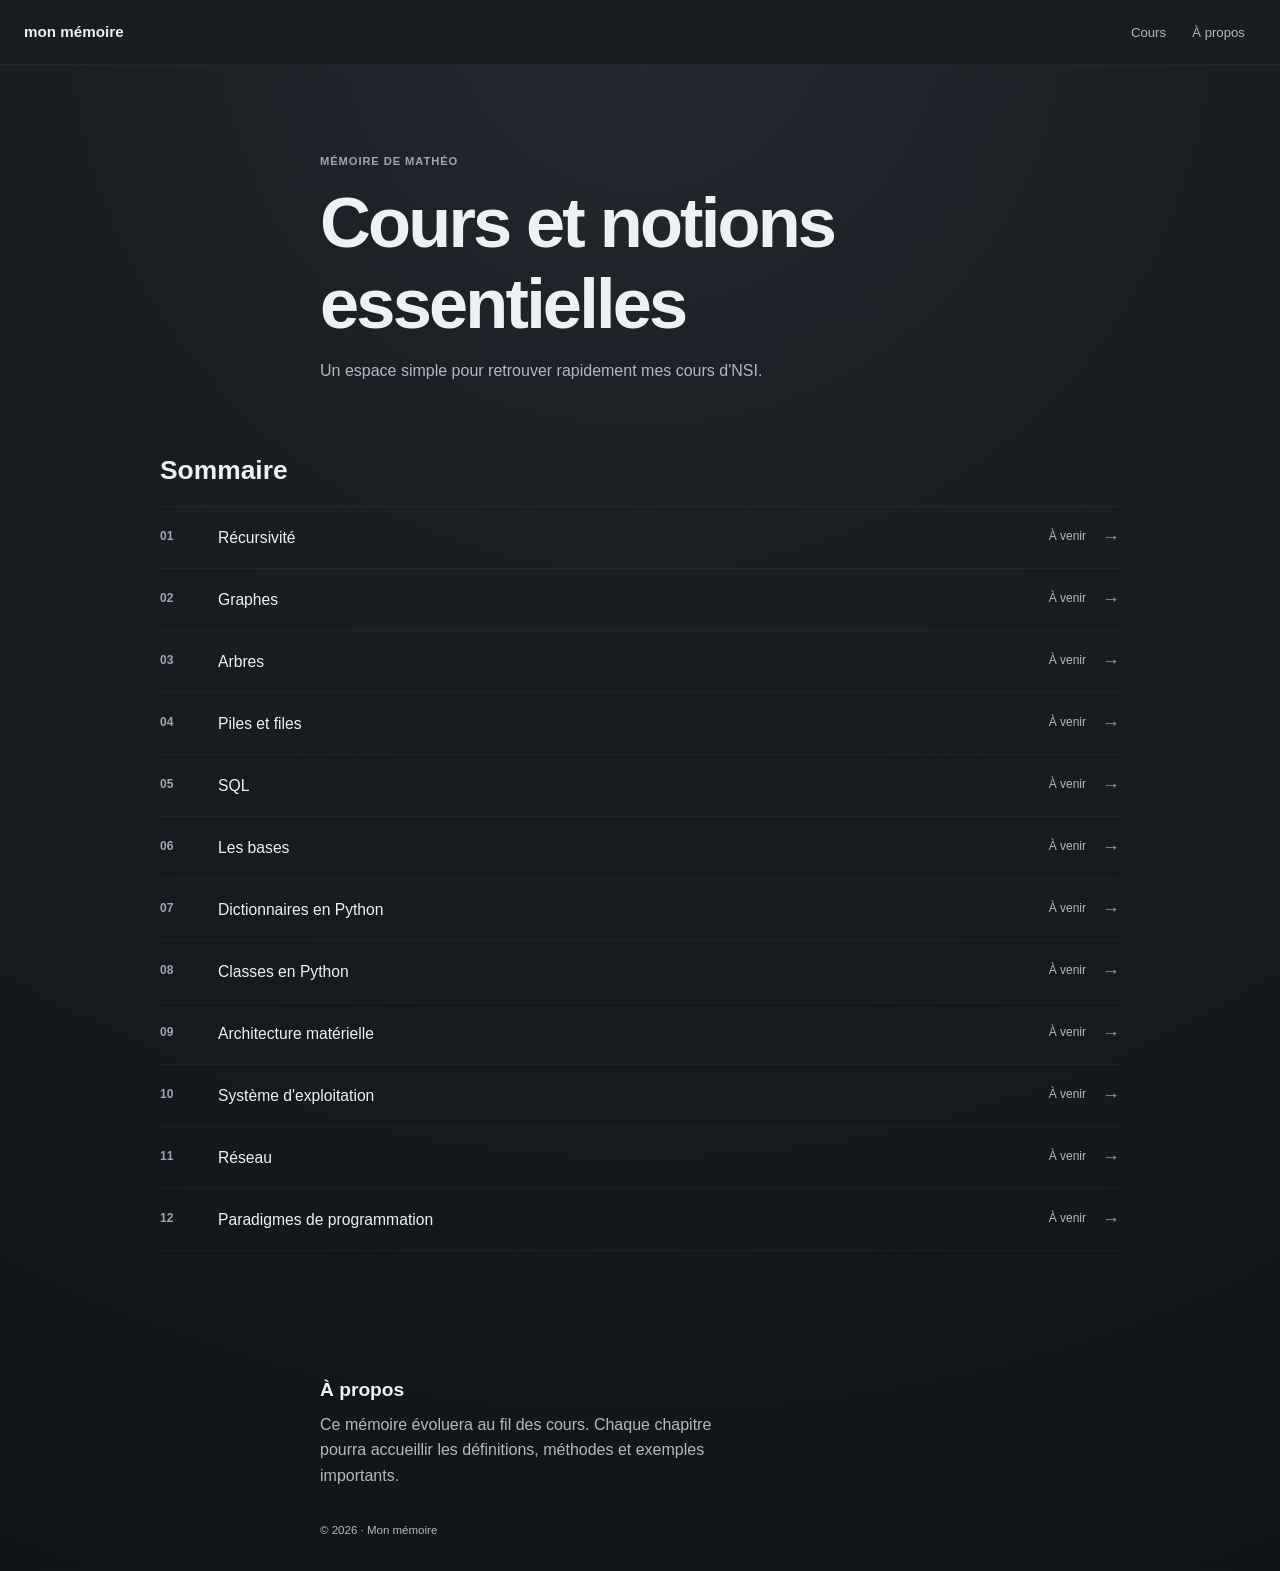
<file: index.html>
<!DOCTYPE html>
<html lang="fr">
<head>
  <meta charset="UTF-8">
  <meta name="viewport" content="width=device-width, initial-scale=1.0">
  <meta name="description" content="Le mémoire de cours de Mathéo.">
  <title>Mon mémoire | Mathéo</title>
  <link rel="stylesheet" href="style.css">
</head>
<body>
  <header class="site-header">
    <div class="header-inner">
      <a class="brand" href="#accueil">mon mémoire</a>
      <nav aria-label="Menu principal">
        <a href="#cours">Cours</a>
        <a href="#a-propos">À propos</a>
      </nav>
    </div>
  </header>

  <main id="accueil" class="page-shell">
    <section class="intro" aria-labelledby="page-title">
      <p class="kicker">Mémoire de Mathéo</p>
      <h1 id="page-title">Cours et notions essentielles</h1>
      <p class="intro-text">Un espace simple pour retrouver rapidement mes cours d'NSI.</p>
    </section>

    <section id="cours" class="chapters" aria-labelledby="chapters-title">
      <div class="section-heading">
        <h2 id="chapters-title">Sommaire</h2>
      </div>
      <div class="chapter-list">
        <a class="chapter" href="recursivite.html"><span>01</span><strong>Récursivité</strong><em>À venir</em><b aria-hidden="true">→</b></a>
        <a class="chapter" href="graphes.html"><span>02</span><strong>Graphes</strong><em>À venir</em><b aria-hidden="true">→</b></a>
        <a class="chapter" href="arbres.html"><span>03</span><strong>Arbres</strong><em>À venir</em><b aria-hidden="true">→</b></a>
        <a class="chapter" href="piles-et-files.html"><span>04</span><strong>Piles et files</strong><em>À venir</em><b aria-hidden="true">→</b></a>
        <a class="chapter" href="sql.html"><span>05</span><strong>SQL</strong><em>À venir</em><b aria-hidden="true">→</b></a>
        <a class="chapter" href="bases.html"><span>06</span><strong>Les bases</strong><em>À venir</em><b aria-hidden="true">→</b></a>
        <a class="chapter" href="dictionnaires-python.html"><span>07</span><strong>Dictionnaires en Python</strong><em>À venir</em><b aria-hidden="true">→</b></a>
        <a class="chapter" href="classes-python.html"><span>08</span><strong>Classes en Python</strong><em>À venir</em><b aria-hidden="true">→</b></a>
        <a class="chapter" href="architecture-materielle.html"><span>09</span><strong>Architecture matérielle</strong><em>À venir</em><b aria-hidden="true">→</b></a>
        <a class="chapter" href="systeme-exploitation.html"><span>10</span><strong>Système d'exploitation</strong><em>À venir</em><b aria-hidden="true">→</b></a>
        <a class="chapter" href="reseau.html"><span>11</span><strong>Réseau</strong><em>À venir</em><b aria-hidden="true">→</b></a>
        <a class="chapter" href="paradigmes-programmation.html"><span>12</span><strong>Paradigmes de programmation</strong><em>À venir</em><b aria-hidden="true">→</b></a>
      </div>
    </section>

  </main>

  <section id="a-propos" class="about" aria-labelledby="about-title">
    <h2 id="about-title">À propos</h2>
    <p>Ce mémoire évoluera au fil des cours. Chaque chapitre pourra accueillir les définitions, méthodes et exemples importants.</p>
  </section>

  <footer class="site-footer"><p>© 2026 · Mon mémoire</p></footer>
</body>
</html>
</file>
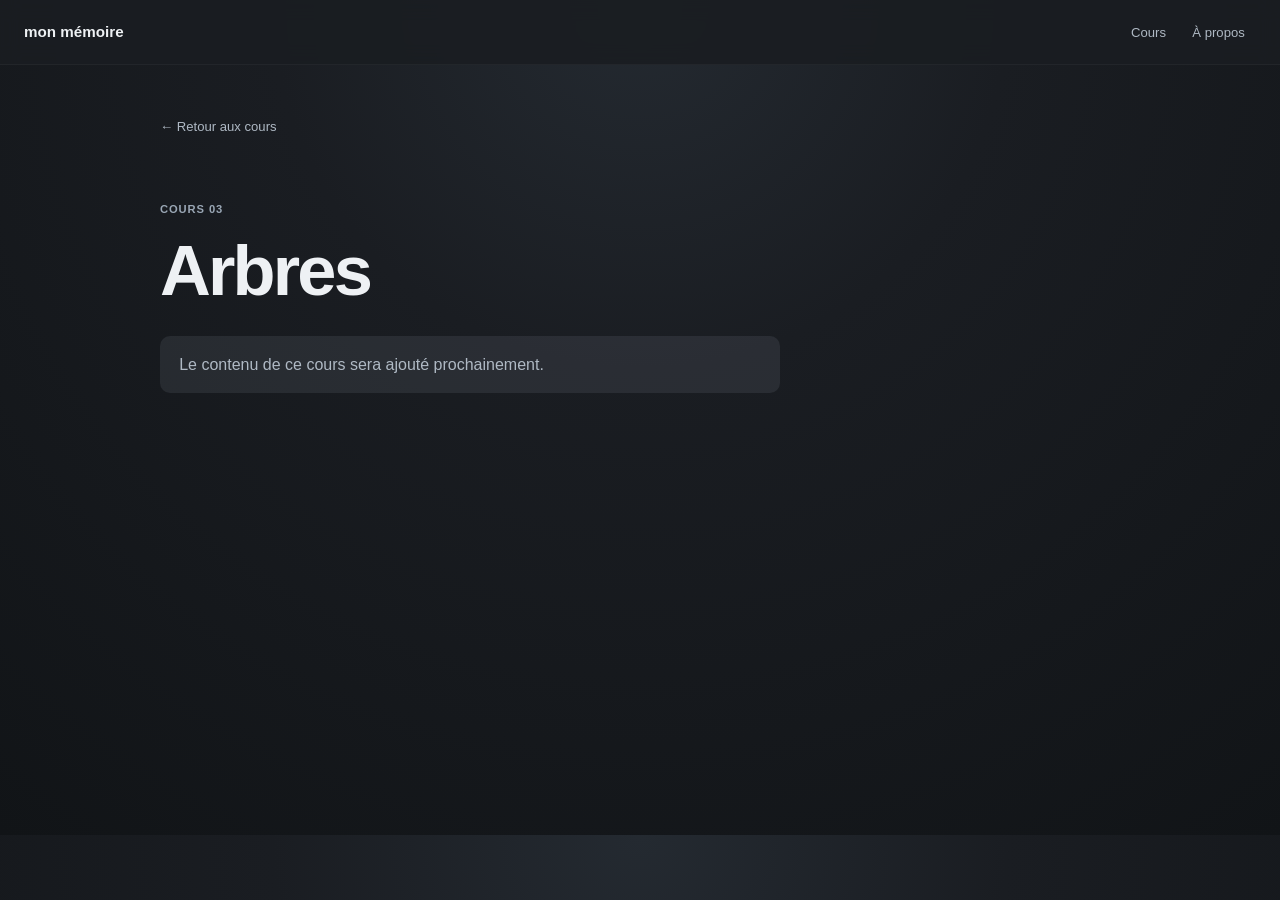
<file: arbres.html>
<!DOCTYPE html>
<html lang="fr">
<head><meta charset="UTF-8"><meta name="viewport" content="width=device-width, initial-scale=1.0"><title>Arbres | Mon mémoire</title><link rel="stylesheet" href="style.css"></head>
<body><header class="site-header"><div class="header-inner"><a class="brand" href="index.html">mon mémoire</a><nav><a href="index.html#cours">Cours</a><a href="index.html#a-propos">À propos</a></nav></div></header><main class="page-shell course-page"><a class="back-link" href="index.html#cours">← Retour aux cours</a><p class="kicker">Cours 03</p><h1>Arbres</h1><p class="course-status">Le contenu de ce cours sera ajouté prochainement.</p></main></body></html>
</file>
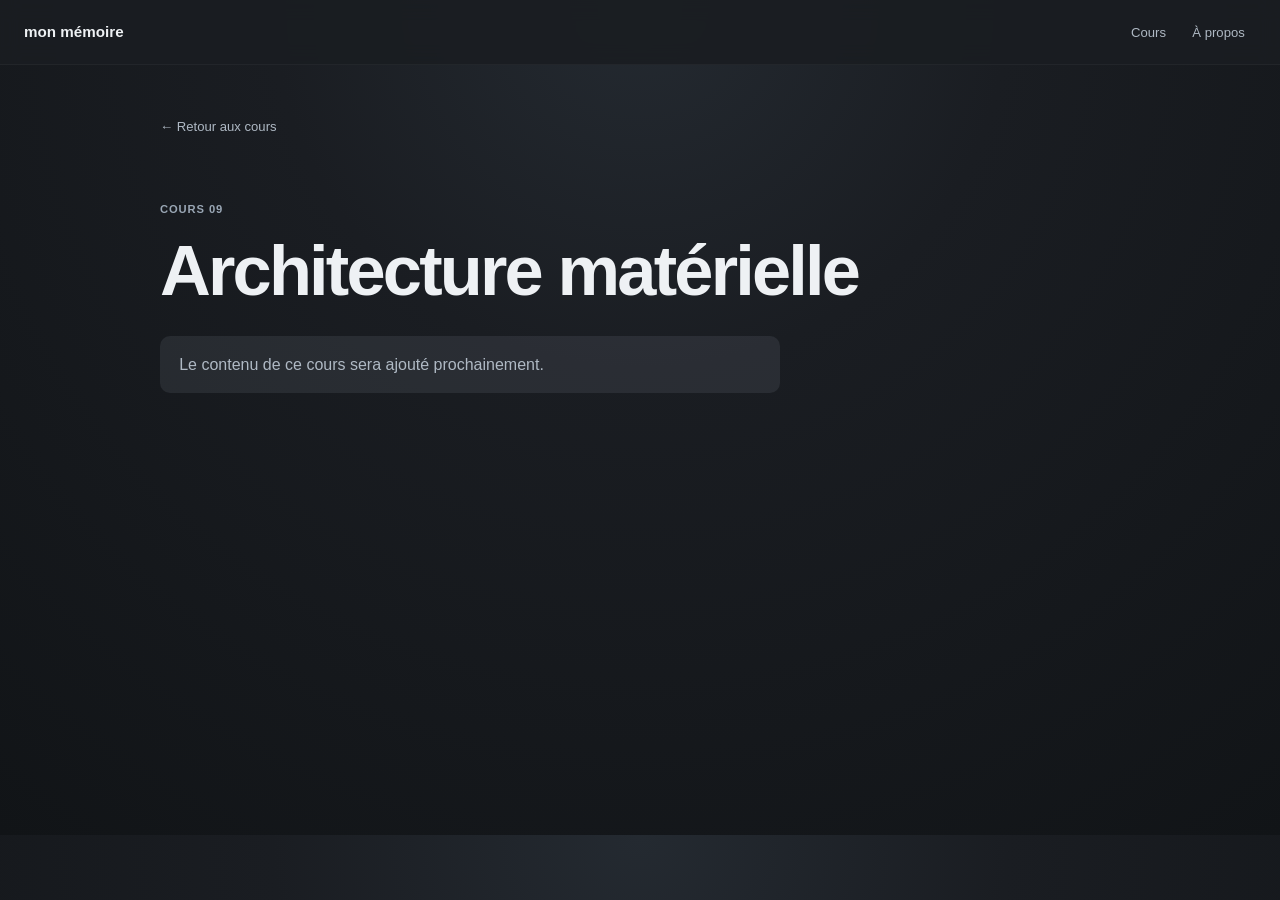
<file: architecture-materielle.html>
<!DOCTYPE html>
<html lang="fr">
<head><meta charset="UTF-8"><meta name="viewport" content="width=device-width, initial-scale=1.0"><title>Architecture matérielle | Mon mémoire</title><link rel="stylesheet" href="style.css"></head>
<body><header class="site-header"><div class="header-inner"><a class="brand" href="index.html">mon mémoire</a><nav><a href="index.html#cours">Cours</a><a href="index.html#a-propos">À propos</a></nav></div></header><main class="page-shell course-page"><a class="back-link" href="index.html#cours">← Retour aux cours</a><p class="kicker">Cours 09</p><h1>Architecture matérielle</h1><p class="course-status">Le contenu de ce cours sera ajouté prochainement.</p></main></body></html>
</file>
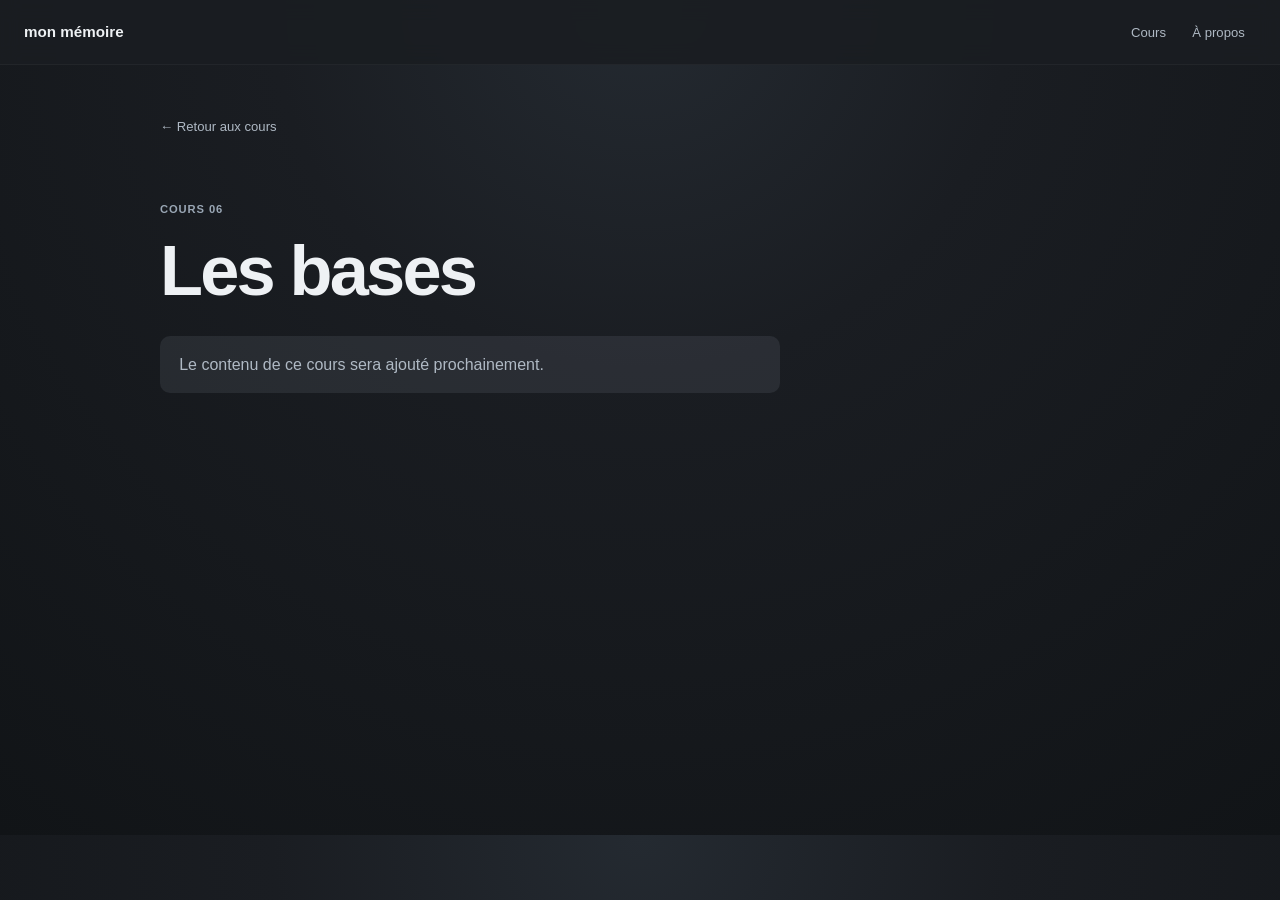
<file: bases.html>
<!DOCTYPE html>
<html lang="fr">
<head><meta charset="UTF-8"><meta name="viewport" content="width=device-width, initial-scale=1.0"><title>Les bases | Mon mémoire</title><link rel="stylesheet" href="style.css"></head>
<body><header class="site-header"><div class="header-inner"><a class="brand" href="index.html">mon mémoire</a><nav><a href="index.html#cours">Cours</a><a href="index.html#a-propos">À propos</a></nav></div></header><main class="page-shell course-page"><a class="back-link" href="index.html#cours">← Retour aux cours</a><p class="kicker">Cours 06</p><h1>Les bases</h1><p class="course-status">Le contenu de ce cours sera ajouté prochainement.</p></main></body></html>
</file>
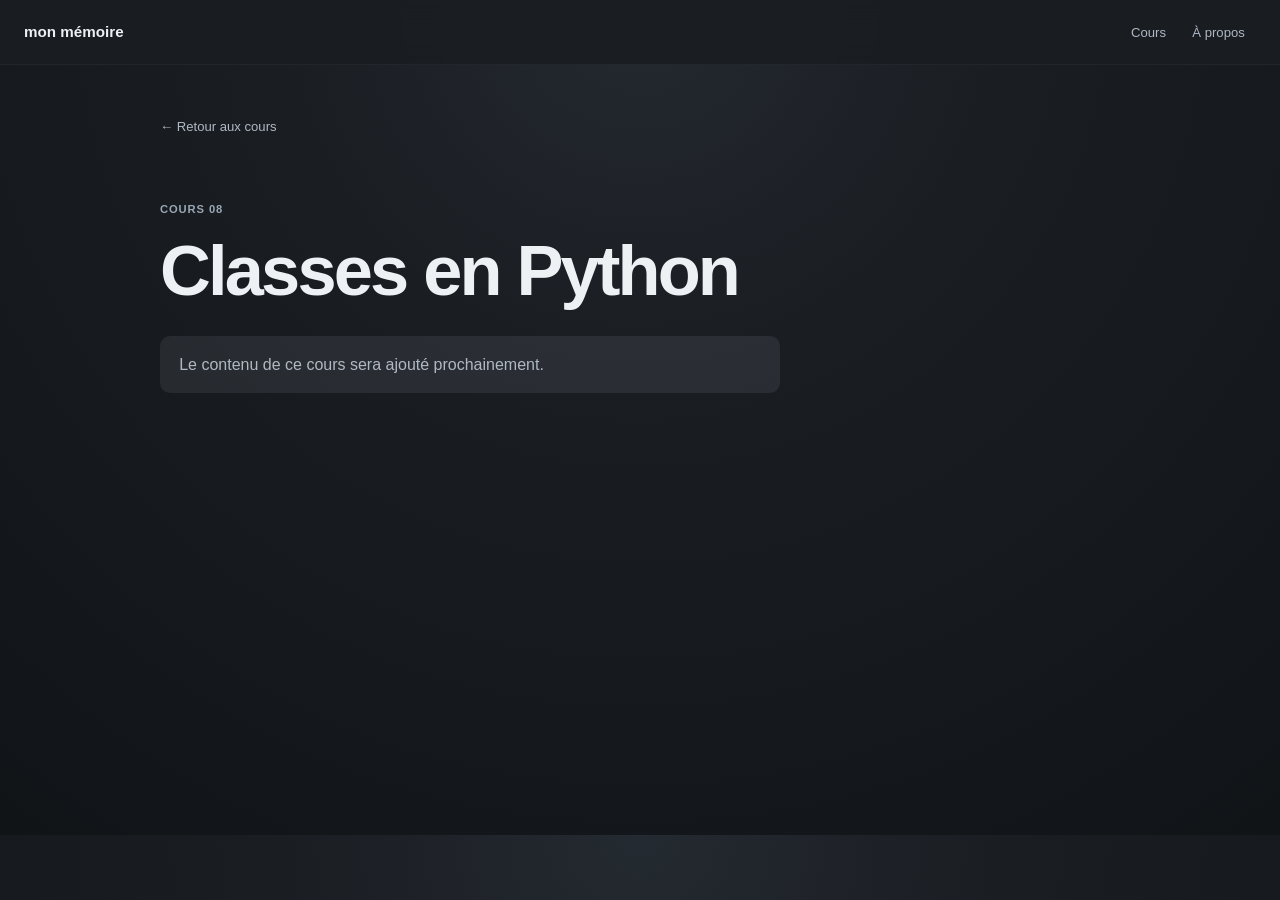
<file: classes-python.html>
<!DOCTYPE html>
<html lang="fr">
<head><meta charset="UTF-8"><meta name="viewport" content="width=device-width, initial-scale=1.0"><title>Classes en Python | Mon mémoire</title><link rel="stylesheet" href="style.css"></head>
<body><header class="site-header"><div class="header-inner"><a class="brand" href="index.html">mon mémoire</a><nav><a href="index.html#cours">Cours</a><a href="index.html#a-propos">À propos</a></nav></div></header><main class="page-shell course-page"><a class="back-link" href="index.html#cours">← Retour aux cours</a><p class="kicker">Cours 08</p><h1>Classes en Python</h1><p class="course-status">Le contenu de ce cours sera ajouté prochainement.</p></main></body></html>
</file>
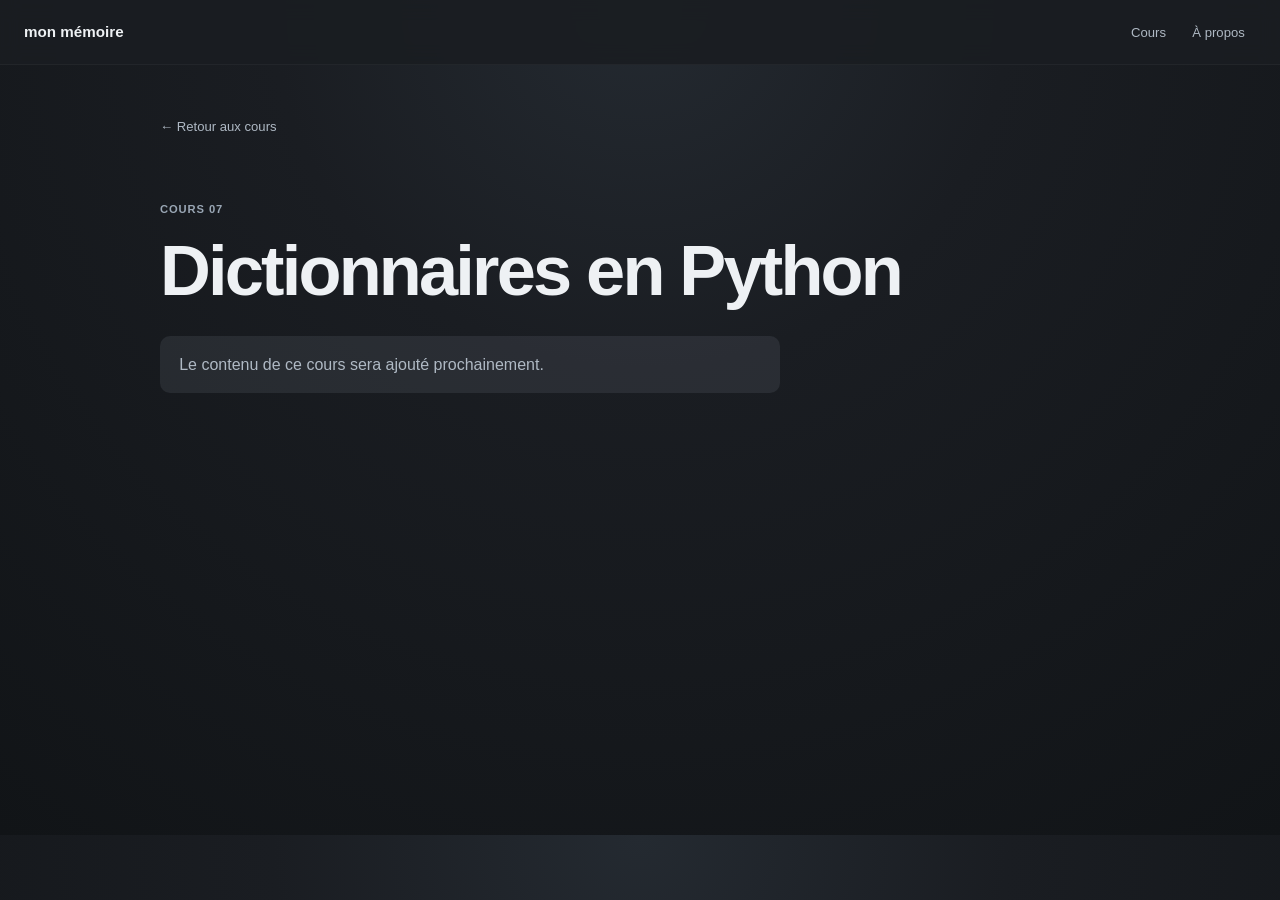
<file: dictionnaires-python.html>
<!DOCTYPE html>
<html lang="fr">
<head><meta charset="UTF-8"><meta name="viewport" content="width=device-width, initial-scale=1.0"><title>Dictionnaires en Python | Mon mémoire</title><link rel="stylesheet" href="style.css"></head>
<body><header class="site-header"><div class="header-inner"><a class="brand" href="index.html">mon mémoire</a><nav><a href="index.html#cours">Cours</a><a href="index.html#a-propos">À propos</a></nav></div></header><main class="page-shell course-page"><a class="back-link" href="index.html#cours">← Retour aux cours</a><p class="kicker">Cours 07</p><h1>Dictionnaires en Python</h1><p class="course-status">Le contenu de ce cours sera ajouté prochainement.</p></main></body></html>
</file>
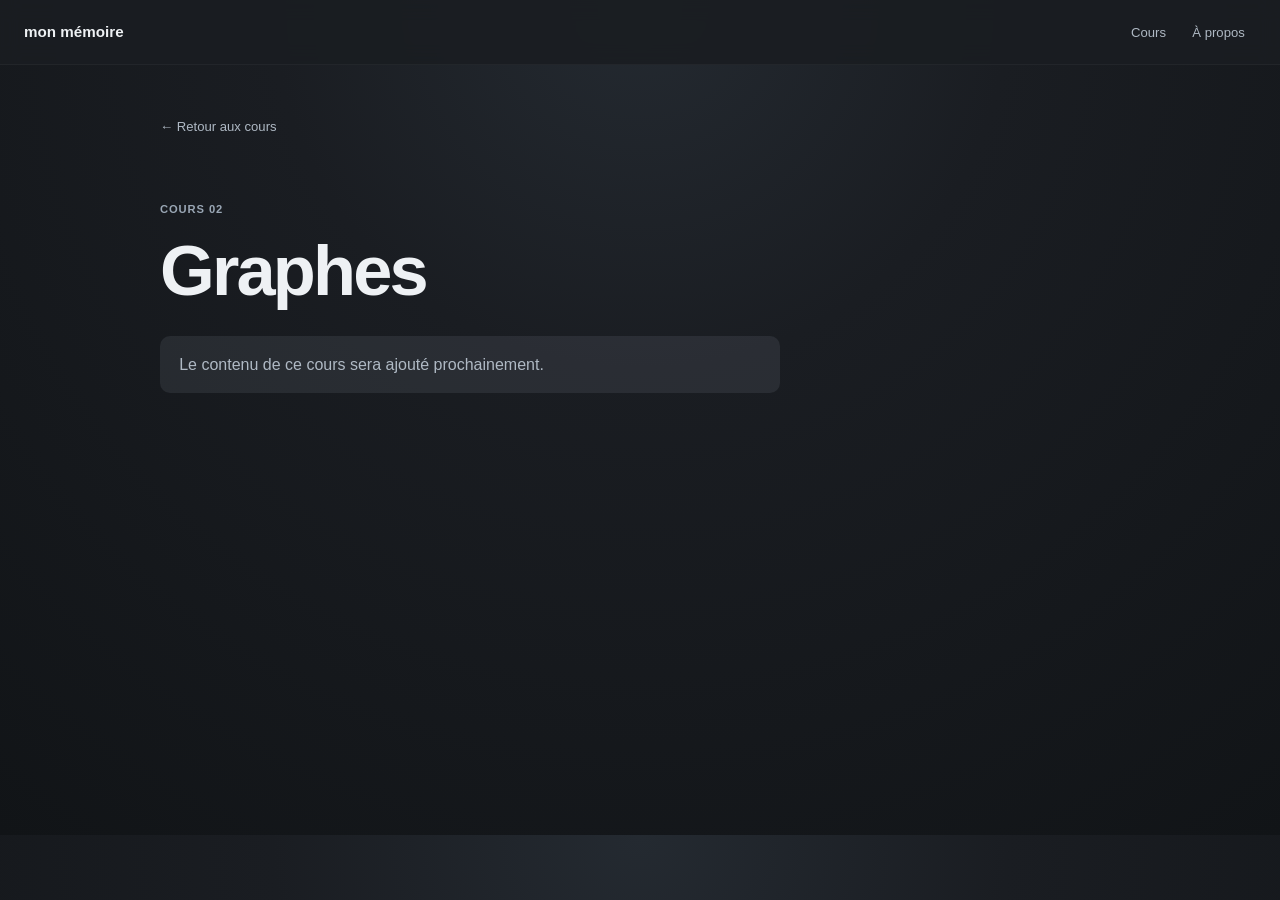
<file: graphes.html>
<!DOCTYPE html>
<html lang="fr">
<head><meta charset="UTF-8"><meta name="viewport" content="width=device-width, initial-scale=1.0"><title>Graphes | Mon mémoire</title><link rel="stylesheet" href="style.css"></head>
<body><header class="site-header"><div class="header-inner"><a class="brand" href="index.html">mon mémoire</a><nav><a href="index.html#cours">Cours</a><a href="index.html#a-propos">À propos</a></nav></div></header><main class="page-shell course-page"><a class="back-link" href="index.html#cours">← Retour aux cours</a><p class="kicker">Cours 02</p><h1>Graphes</h1><p class="course-status">Le contenu de ce cours sera ajouté prochainement.</p></main></body></html>
</file>
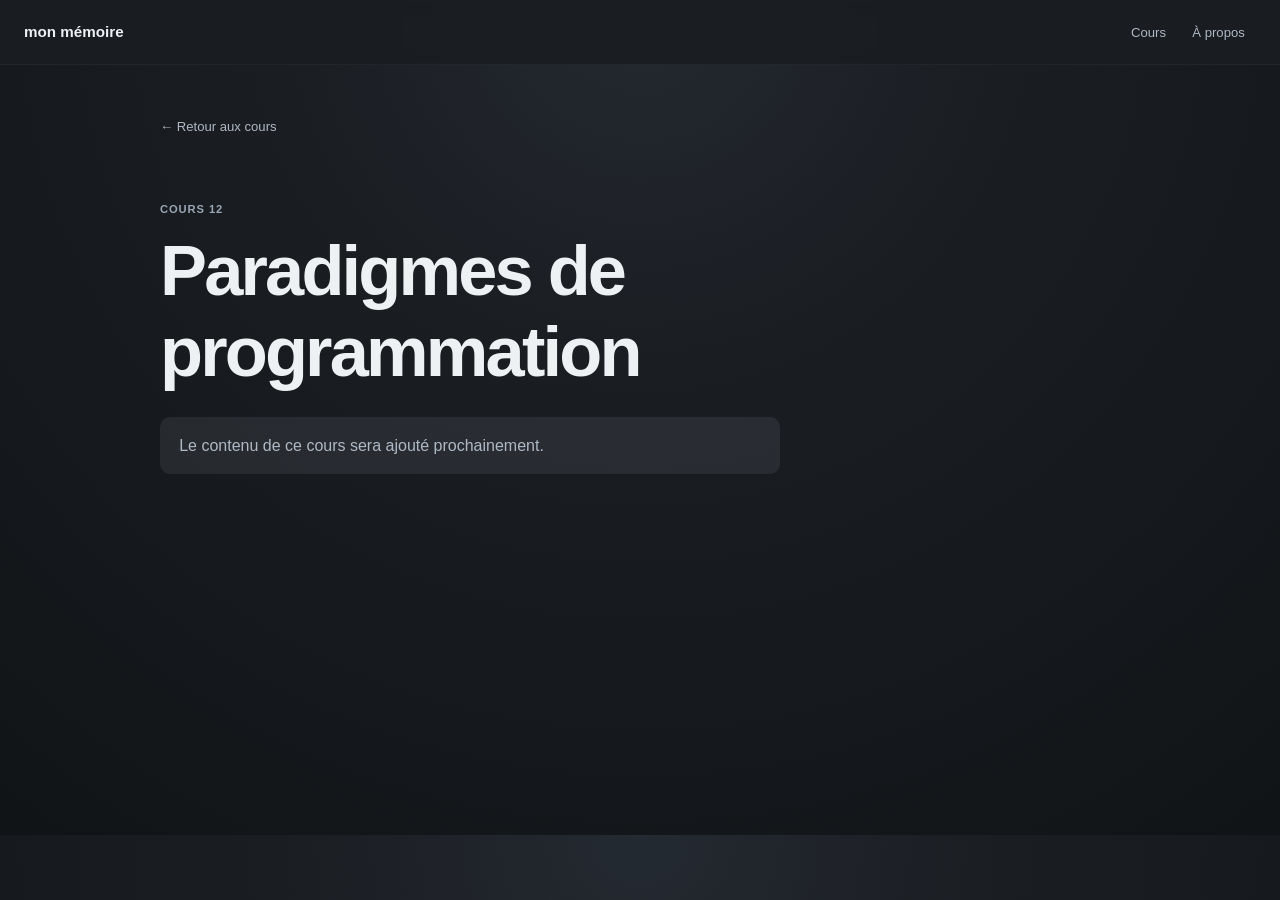
<file: paradigmes-programmation.html>
<!DOCTYPE html>
<html lang="fr">
<head><meta charset="UTF-8"><meta name="viewport" content="width=device-width, initial-scale=1.0"><title>Paradigmes de programmation | Mon mémoire</title><link rel="stylesheet" href="style.css"></head>
<body><header class="site-header"><div class="header-inner"><a class="brand" href="index.html">mon mémoire</a><nav><a href="index.html#cours">Cours</a><a href="index.html#a-propos">À propos</a></nav></div></header><main class="page-shell course-page"><a class="back-link" href="index.html#cours">← Retour aux cours</a><p class="kicker">Cours 12</p><h1>Paradigmes de programmation</h1><p class="course-status">Le contenu de ce cours sera ajouté prochainement.</p></main></body></html>
</file>
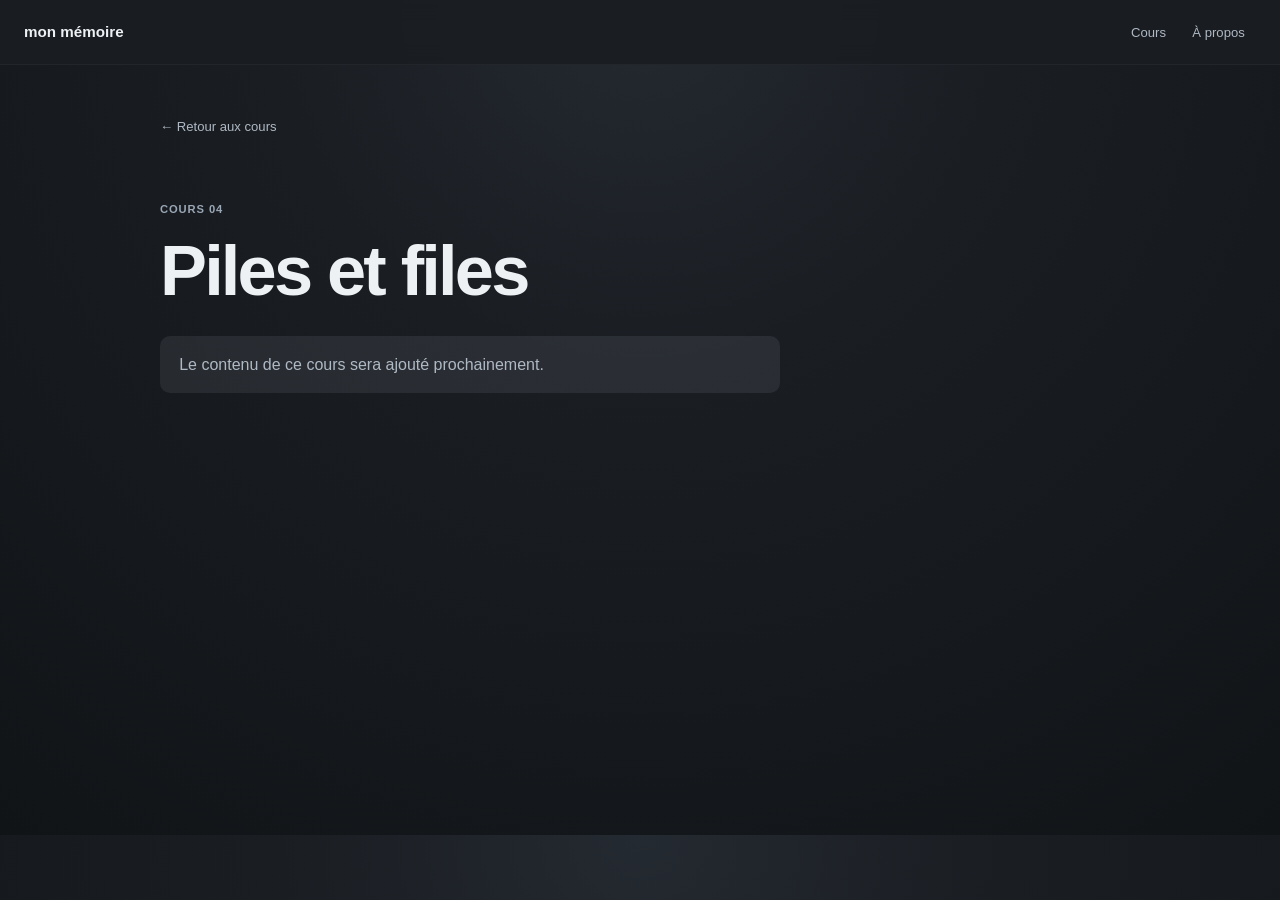
<file: piles-et-files.html>
<!DOCTYPE html>
<html lang="fr">
<head><meta charset="UTF-8"><meta name="viewport" content="width=device-width, initial-scale=1.0"><title>Piles et files | Mon mémoire</title><link rel="stylesheet" href="style.css"></head>
<body><header class="site-header"><div class="header-inner"><a class="brand" href="index.html">mon mémoire</a><nav><a href="index.html#cours">Cours</a><a href="index.html#a-propos">À propos</a></nav></div></header><main class="page-shell course-page"><a class="back-link" href="index.html#cours">← Retour aux cours</a><p class="kicker">Cours 04</p><h1>Piles et files</h1><p class="course-status">Le contenu de ce cours sera ajouté prochainement.</p></main></body></html>
</file>
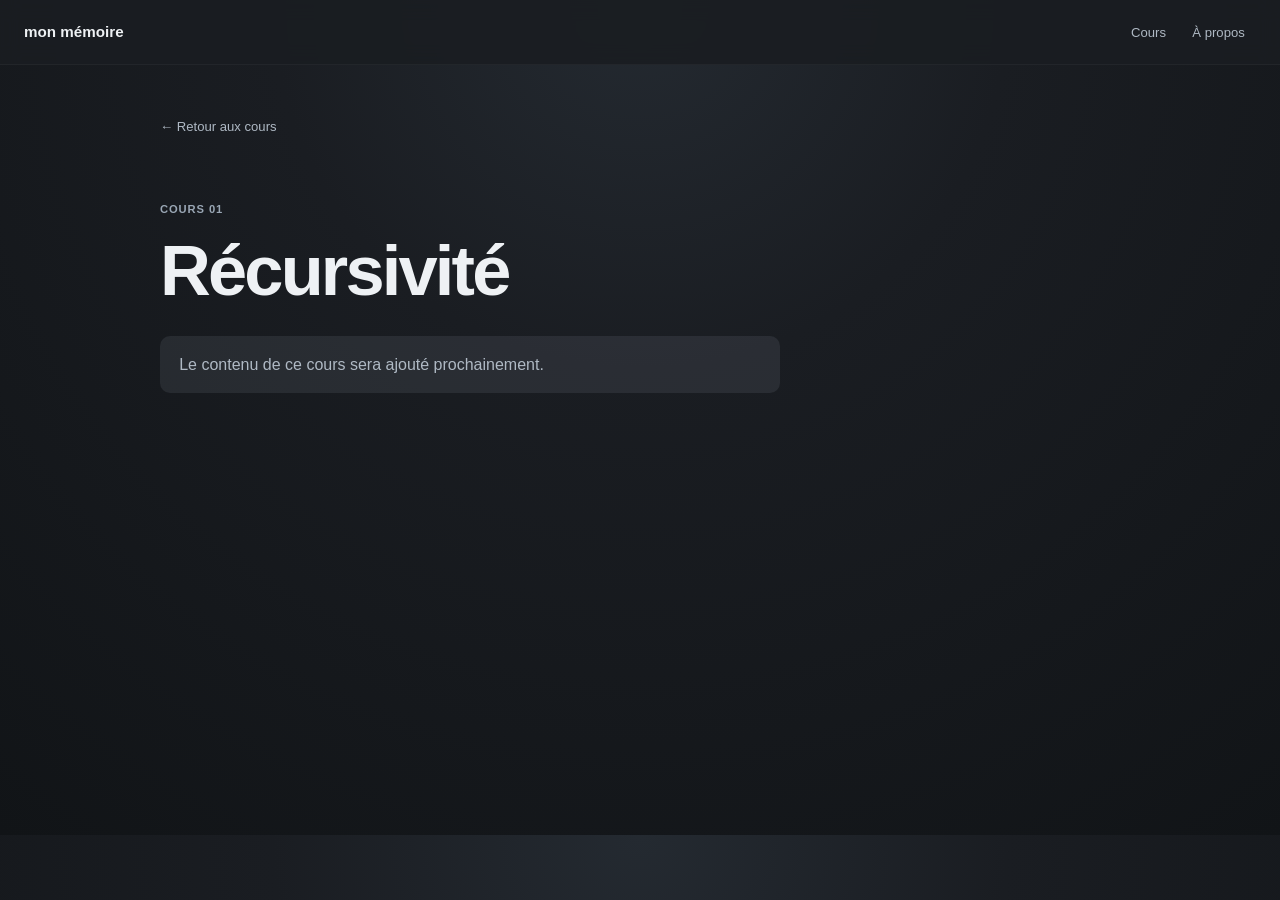
<file: recursivite.html>
<!DOCTYPE html>
<html lang="fr">
<head><meta charset="UTF-8"><meta name="viewport" content="width=device-width, initial-scale=1.0"><title>Récursivité | Mon mémoire</title><link rel="stylesheet" href="style.css"></head>
<body><header class="site-header"><div class="header-inner"><a class="brand" href="index.html">mon mémoire</a><nav><a href="index.html#cours">Cours</a><a href="index.html#a-propos">À propos</a></nav></div></header><main class="page-shell course-page"><a class="back-link" href="index.html#cours">← Retour aux cours</a><p class="kicker">Cours 01</p><h1>Récursivité</h1><p class="course-status">Le contenu de ce cours sera ajouté prochainement.</p></main></body></html>
</file>
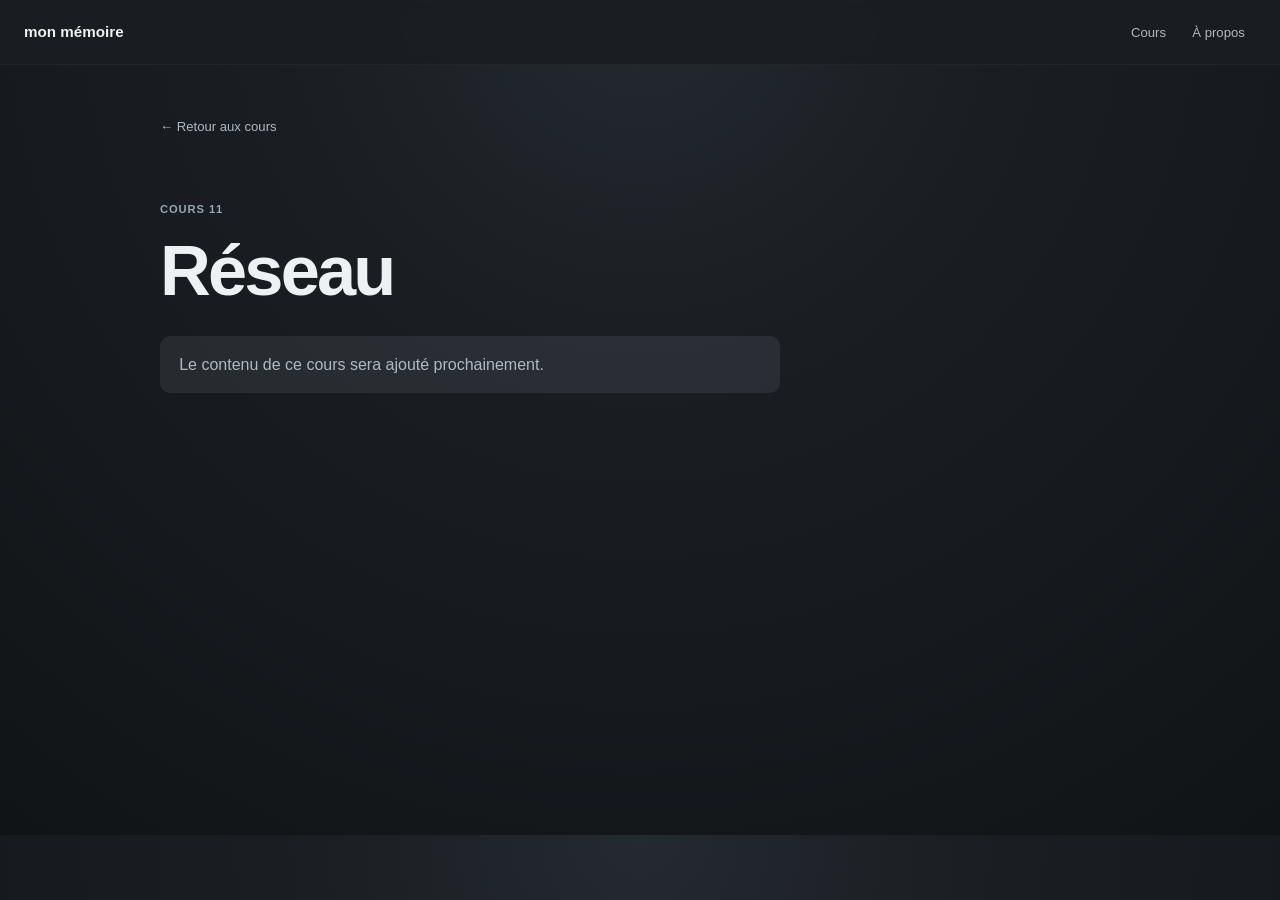
<file: reseau.html>
<!DOCTYPE html>
<html lang="fr">
<head><meta charset="UTF-8"><meta name="viewport" content="width=device-width, initial-scale=1.0"><title>Réseau | Mon mémoire</title><link rel="stylesheet" href="style.css"></head>
<body><header class="site-header"><div class="header-inner"><a class="brand" href="index.html">mon mémoire</a><nav><a href="index.html#cours">Cours</a><a href="index.html#a-propos">À propos</a></nav></div></header><main class="page-shell course-page"><a class="back-link" href="index.html#cours">← Retour aux cours</a><p class="kicker">Cours 11</p><h1>Réseau</h1><p class="course-status">Le contenu de ce cours sera ajouté prochainement.</p></main></body></html>
</file>
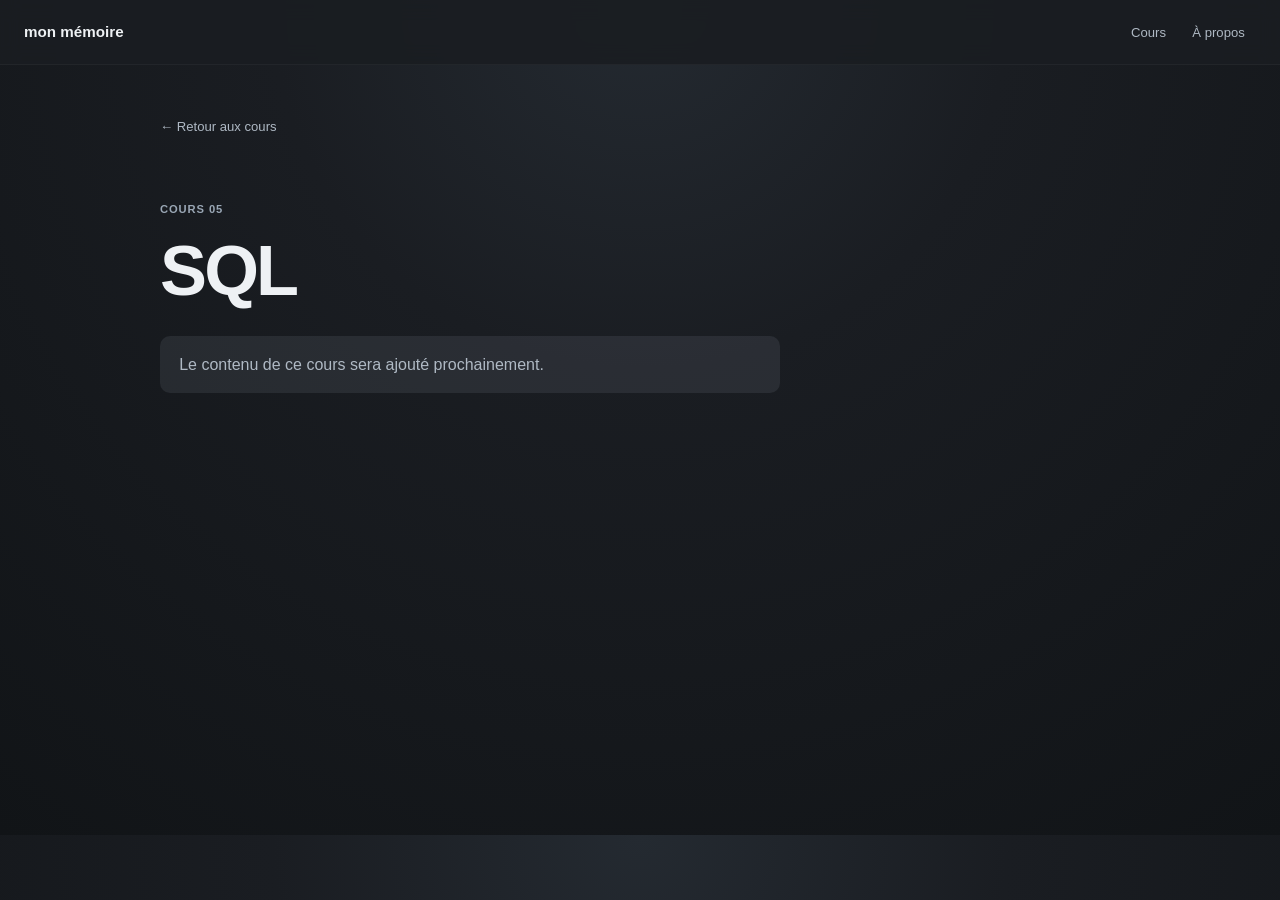
<file: sql.html>
<!DOCTYPE html>
<html lang="fr">
<head><meta charset="UTF-8"><meta name="viewport" content="width=device-width, initial-scale=1.0"><title>SQL | Mon mémoire</title><link rel="stylesheet" href="style.css"></head>
<body><header class="site-header"><div class="header-inner"><a class="brand" href="index.html">mon mémoire</a><nav><a href="index.html#cours">Cours</a><a href="index.html#a-propos">À propos</a></nav></div></header><main class="page-shell course-page"><a class="back-link" href="index.html#cours">← Retour aux cours</a><p class="kicker">Cours 05</p><h1>SQL</h1><p class="course-status">Le contenu de ce cours sera ajouté prochainement.</p></main></body></html>
</file>
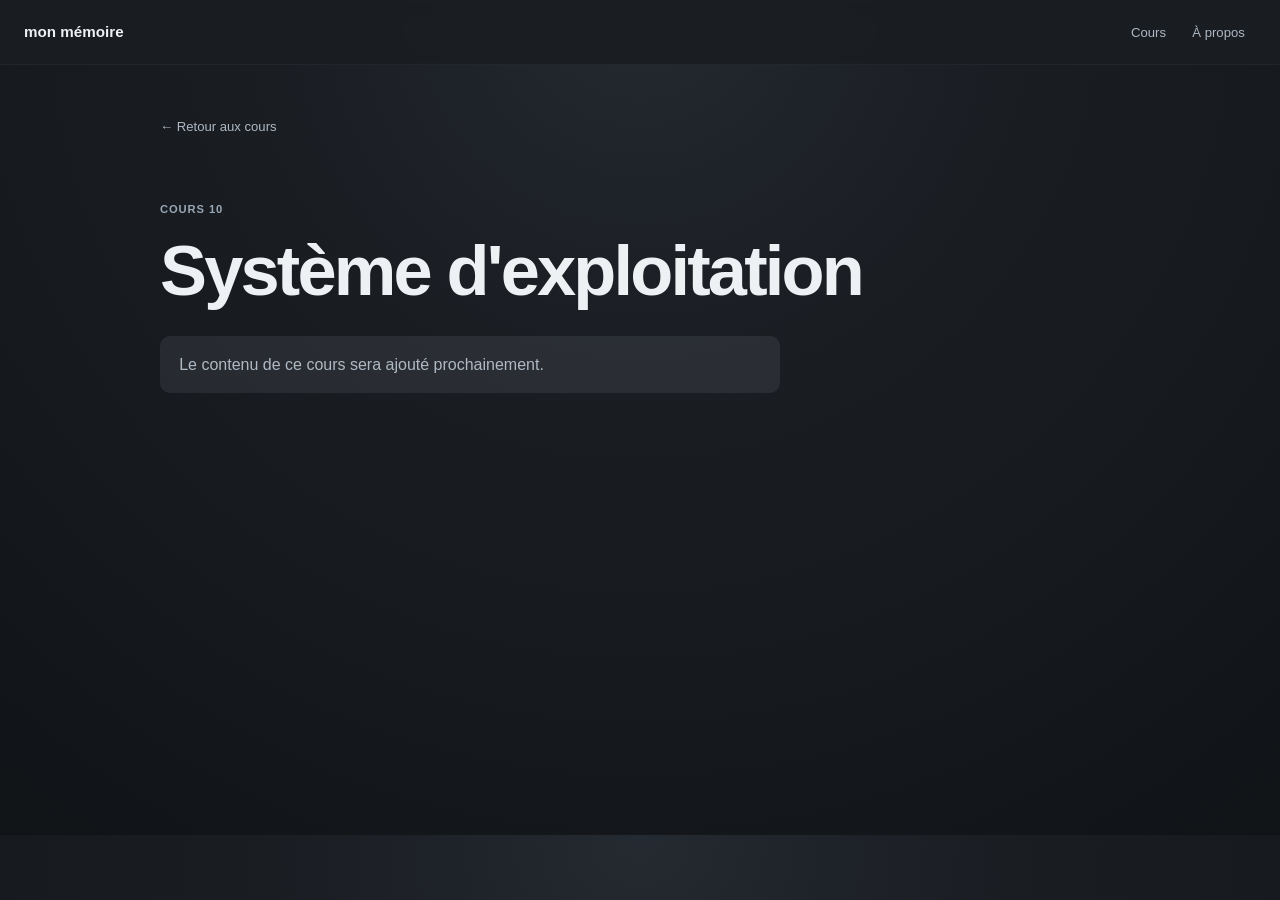
<file: systeme-exploitation.html>
<!DOCTYPE html>
<html lang="fr">
<head><meta charset="UTF-8"><meta name="viewport" content="width=device-width, initial-scale=1.0"><title>Système d'exploitation | Mon mémoire</title><link rel="stylesheet" href="style.css"></head>
<body><header class="site-header"><div class="header-inner"><a class="brand" href="index.html">mon mémoire</a><nav><a href="index.html#cours">Cours</a><a href="index.html#a-propos">À propos</a></nav></div></header><main class="page-shell course-page"><a class="back-link" href="index.html#cours">← Retour aux cours</a><p class="kicker">Cours 10</p><h1>Système d'exploitation</h1><p class="course-status">Le contenu de ce cours sera ajouté prochainement.</p></main></body></html>
</file>
<file: style.css>
:root {
  --ink: #eef1f4;
  --muted: #afb9c4;
  --paper: #1a1d22;
  --surface: #22272e;
  --accent: #9aa7b5;
  --accent-soft: rgba(154, 167, 181, 0.12);
  --line: #363d47;
  --max-width: 960px;
}

* {
  box-sizing: border-box;
}

html {
  scroll-behavior: smooth;
}

body {
  margin: 0;
  color: var(--ink);
  background: radial-gradient(circle at top, #242a31 0%, var(--paper) 35%, #111417 100%);
  font-family: "Trebuchet MS", Arial, sans-serif;
  line-height: 1.6;
}

a {
  color: inherit;
}

.site-header {
  position: sticky;
  top: 0;
  z-index: 1;
  border-bottom: 1px solid rgba(255, 255, 255, 0.04);
  background: rgba(26, 29, 34, 0.9);
  backdrop-filter: blur(10px);
}

.header-inner {
  width: 100%;
  display: flex;
  align-items: center;
  justify-content: space-between;
  min-height: 64px;
  margin: 0;
  padding: 0 1.5rem;
}

.page-shell {
  min-height: calc(100vh - 64px);
}

.site-footer {
  width: min(calc(100% - 3rem), 430px);
  margin: 0 0 0 20rem;
  padding: 0 0 2rem;
  color: var(--muted);
  font-size: 0.72rem;
  text-align: left;
}

.brand {
  color: var(--ink);
  font-size: 0.95rem;
  font-weight: bold;
  text-decoration: none;
}

nav {
  display: flex;
  gap: 0.25rem;
  font-size: 0.82rem;
}

nav a {
  padding: 0.35rem 0.7rem;
  color: var(--muted);
  text-decoration: none;
  border-radius: 4px;
}

nav a:hover,
nav a:focus-visible {
  color: var(--accent);
  background: var(--accent-soft);
}

.intro {
  width: min(calc(100% - 3rem), 650px);
  margin-left: 20rem;
  padding: 5.5rem 0 4.5rem;
}

.kicker,
.section-number {
  color: var(--accent);
  font-size: 0.7rem;
  font-weight: bold;
  letter-spacing: 0.08em;
  text-transform: uppercase;
}

.kicker {
  margin: 0 0 0.75rem;
}

h1,
h2,
p {
  margin-top: 0;
}

h1,
h2 {
  line-height: 1.15;
}

h1 {
  max-width: 650px;
  margin-bottom: 0.8rem;
  font-size: clamp(2.3rem, 6vw, 4.4rem);
  letter-spacing: -0.04em;
}

.intro-text {
  max-width: 520px;
  margin-bottom: 0;
  color: var(--muted);
  font-size: 1rem;
}

.chapters {
  width: min(calc(100% - 3rem), var(--max-width));
  margin: 0 auto;
  padding-bottom: 5rem;
}

.section-heading {
  display: flex;
  align-items: baseline;
  gap: 1rem;
  margin-bottom: 1.25rem;
}

.section-heading h2,
.about h2 {
  margin-bottom: 0;
  font-size: 1.65rem;
}

.section-number {
  flex: 0 0 auto;
}

.chapter-list {
  border-top: 1px solid rgba(255, 255, 255, 0.04);
}

.chapter {
  display: grid;
  grid-template-columns: 42px 1fr auto 18px;
  align-items: center;
  gap: 1rem;
  min-height: 62px;
  padding: 0.65rem 0;
  border-bottom: 1px solid rgba(255, 255, 255, 0.04);
  text-decoration: none;
}

.chapter > span {
  color: var(--accent);
  font-size: 0.75rem;
  font-weight: bold;
}

.chapter strong {
  font-size: 0.98rem;
  font-weight: normal;
}

.chapter em {
  color: var(--muted);
  font-size: 0.75rem;
  font-style: normal;
}

.chapter b {
  color: var(--accent);
  font-size: 1.1rem;
  font-weight: normal;
  text-align: center;
}

.chapter:hover,
.chapter:focus-visible {
  color: var(--accent);
  outline: 0;
}

.about {
  width: min(calc(100% - 3rem), 430px);
  margin: 3rem 0 0 20rem;
  padding: 0 0 2rem;
  border-top: none;
  text-align: left;
}

.about h2 {
  margin-top: 0.45rem;
  margin-bottom: 0.7rem;
  font-size: 1.2rem;
}

.about p {
  width: 100%;
  max-width: 420px;
  margin-bottom: 0;
  color: var(--muted);
}

@media (max-width: 700px) {
  .intro,
  .about,
  .site-footer {
    width: calc(100% - 3rem);
    margin-left: 1.5rem;
  }
}

.site-footer p {
  margin: 0;
  text-align: left;
}

.course-page {
  width: min(calc(100% - 3rem), var(--max-width));
  margin: 0 auto;
  min-height: calc(100vh - 130px);
  padding: 3rem 0;
}

.back-link {
  display: inline-block;
  margin-bottom: 4rem;
  color: var(--muted);
  font-size: 0.82rem;
  text-decoration: none;
}

.back-link:hover,
.back-link:focus-visible {
  color: var(--accent);
}

.course-page h1 {
  max-width: 760px;
  margin-bottom: 1.5rem;
}

.course-status {
  max-width: 620px;
  margin: 0;
  padding: 1rem 1.2rem;
  color: var(--muted);
  background: var(--accent-soft);
  border-radius: 10px;
}


@media (max-width: 620px) {
  .header-inner {
    padding: 0 1rem;
  }

  nav {
    gap: 0;
  }

  nav a {
    padding: 0.35rem 0.45rem;
    font-size: 0.75rem;
  }

  .site-footer {
    width: min(calc(100% - 2rem), var(--max-width));
  }

  .course-page {
    width: calc(100% - 2rem);
    padding: 2rem 0 3rem;
  }

  .back-link {
    margin-bottom: 3rem;
  }

  .course-page h1 {
    margin-bottom: 1rem;
  }

  .course-status {
    padding: 0.85rem 1rem;
  }

  .intro {
    padding: 4rem 0 3.5rem;
  }

  .chapters {
    padding-bottom: 3.5rem;
  }

  .chapter {
    grid-template-columns: 32px 1fr 18px;
    gap: 0.65rem;
  }

  .chapter em {
    display: none;
  }
}
</file>
